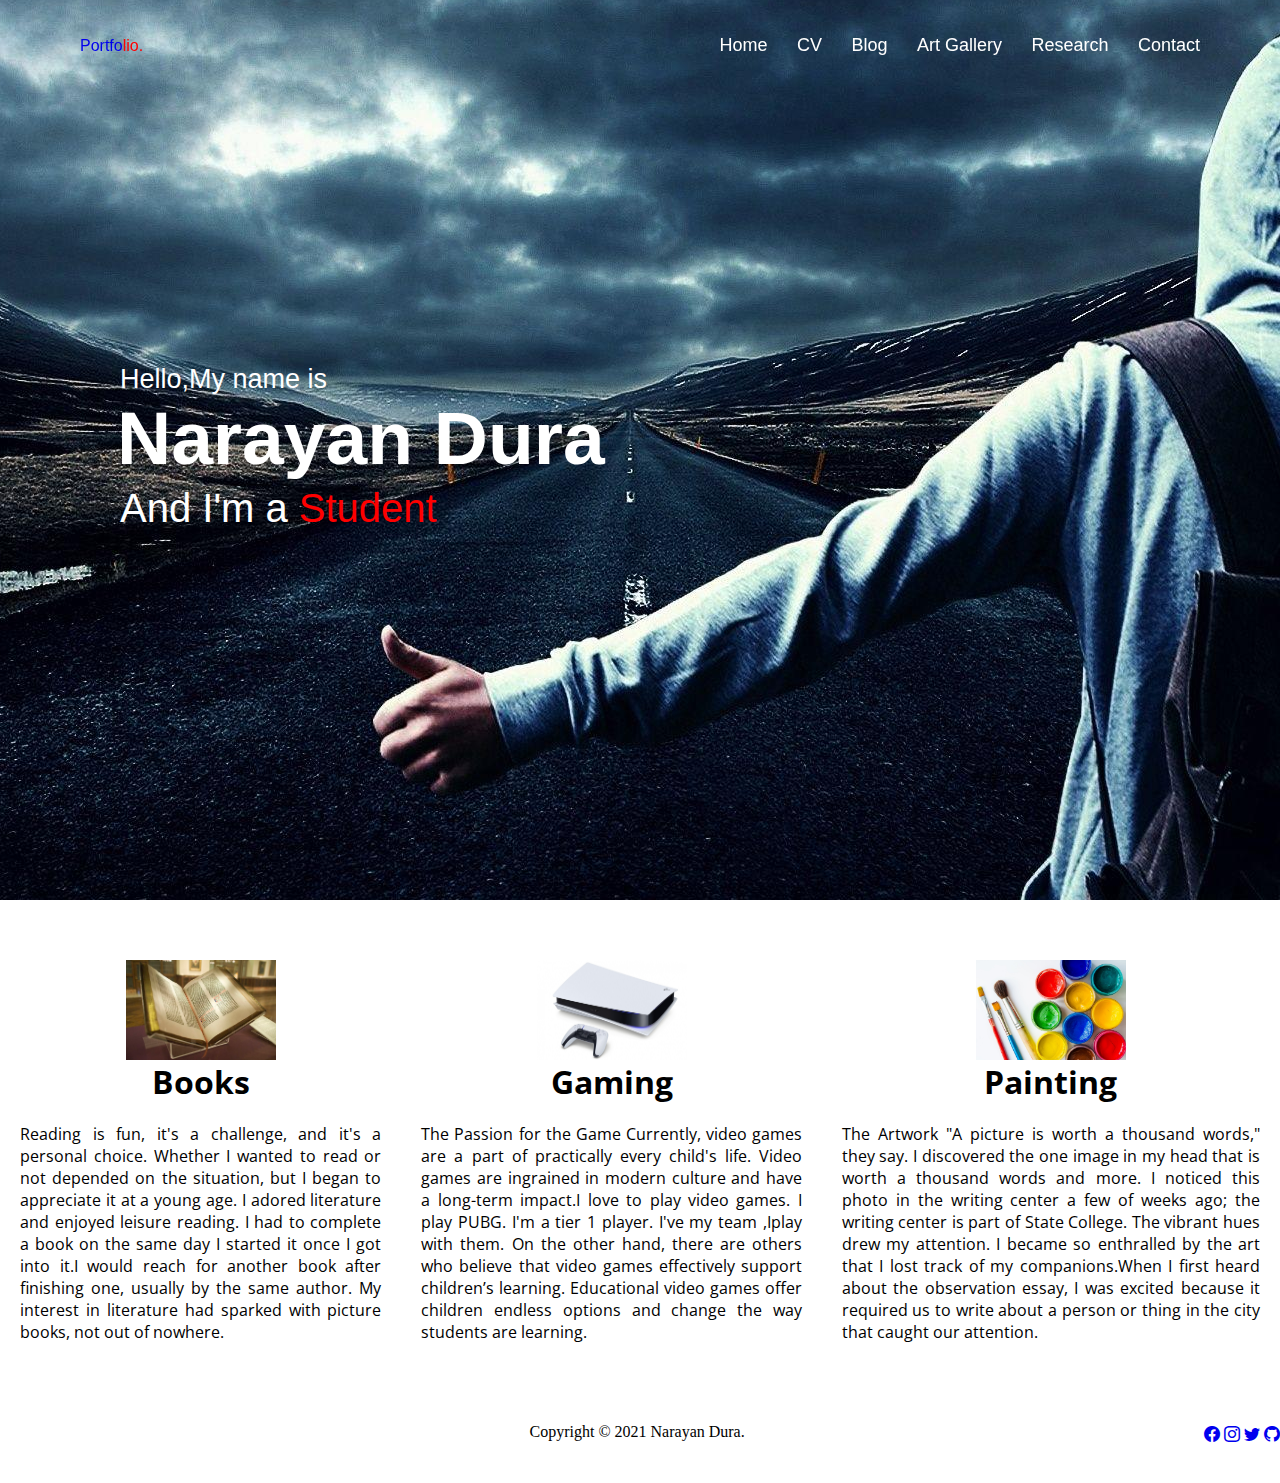
<file: index.html>
<!DOCTYPE html>
<html lang="en">
<head>
	<meat name="author" content="Narayan Dura">
	<meta name="description" content="Home page of the portfolio website.">
	<title>Personal Portfolio website</title>
	<link rel="stylesheet" href="style.css">
	<script type="https://kit.fontaswome.com/a076d05399.js"></script>
	<script src="https://code.jquery.com/jquery-3.5.1.min.js"></script>
	<link rel="preconnect" href="https://fonts.gstatic.com">
	<link href="https://fonts.googleapis.com/css2?family=Odibee+Sans&family=Open+Sans:wght@300&display=swap" rel="stylesheet">
	<link rel="stylesheet" href="https://cdn.jsdelivr.net/npm/bootstrap-icons@1.5.0/font/bootstrap-icons.css">
	</head>
	<body>
		<nav class="navbar">
			<div class="max-width">
				<div class="logo"><a href="#">Portfo<span>lio.</span></a></div>
				<ul class="menu">
					<li><a href="index.html" class="active">Home</a></li>
					<li><a href="CV.html">CV</a></li>
					<li><a href="Blog.html">Blog</a></li>
					<li><a href="Art Gallery.html">Art Gallery</a></li>
					<li><a href="research.html">Research</a></li>
					<li><a href="Contact.html">Contact</a></li>
				</ul>
				
			</div>
		</nav>

<!-- home section start -->

	<section class="home" id="home">
		<div class="max-width">
			<div class="home-content">
				<div class="text-1">Hello,My name is</div>	
				<div class="text-2">Narayan Dura</div>	
				<div class="text-3">And I'm a <span>Student</span></div>
			</div>	
		</div>
	</section>
	<section id="Book">
		<div class="container">
			<div class="box-parent">
				<div class="box-child">
					<img src="img/book.jpg" alt="I love Reading Books" class="book-image">
					<h1>Books</h1>
					<p>Reading is fun, it's a challenge, and it's a personal choice. Whether I wanted to read or not depended on the situation, but I began to appreciate it at a young age. I adored literature and enjoyed leisure reading. I had to complete a book on the same day I started it once I got into it.I would reach for another book after finishing one, usually by the same author. My interest in literature had sparked with picture books, not out of nowhere.</p>
					
				</div>
				<div class="box-child">
					<img src="img/games.jpg" alt="I love to Pplay video games" class="games-image">
					<h1>Gaming</h1>
					<p>The Passion for the Game Currently, video games are a part of practically every child's life. Video games are ingrained in modern culture and have a long-term impact.I love to play video games. I play PUBG. I'm a tier 1 player. I've my team ,Iplay with them. On the other hand, there are others who believe that video games effectively support children’s learning.  Educational video games offer children endless options and change the way students are learning. </p>
					
				</div>
				<div class="box-child">
					<img src="img/paints.jpg" alt="I love painting" class="paints-image">
					<h1>Painting</h1>
					<p>The Artwork "A picture is worth a thousand words," they say. I discovered the one image in my head that is worth a thousand words and more. I noticed this photo in the writing center a few of weeks ago; the writing center is part of State College. The vibrant hues drew my attention. I became so enthralled by the art that I lost track of my companions.When I first heard about the observation essay, I was excited because it required us to write about a person or thing in the city that caught our attention.</p>
					
				</div>
				
			</div>
			
		</div>	
	</section>
	<footer id="footer">
		<div class="container">
			<div class="footer-elements">
				<p>Copyright &copy; 2021 Narayan Dura.</p>
				<ul>
					<li><a href="https://www.facebook.com/"><i class="bi bi-facebook"></i></a></li>
					<li><a href="https://instagram.com"><i class="bi bi-instagram"></i></a></li>
					<li><a href="https://twitter.com"><i class="bi bi-twitter"></i></a></li>
					<li><a href="https://github.com"><i class="bi bi-github"></i></a></li>
				</ul>
			</div>
		</div>
		
	</footer>

	<script src="js/script.js"></script>
	</body>
	</html>
</file>
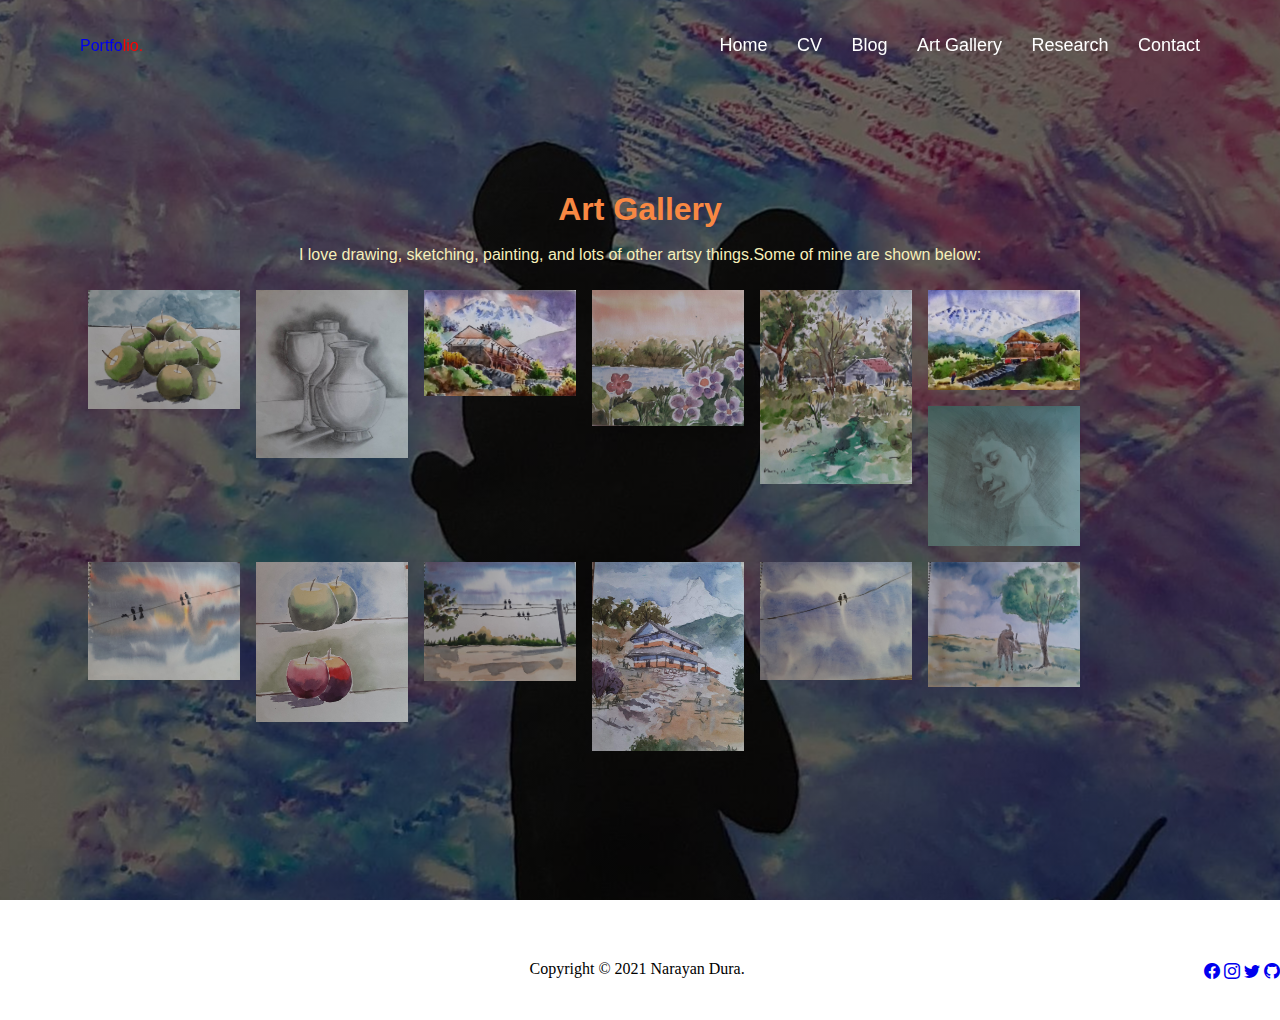
<file: Art Gallery.html>
<!DOCTYPE html>
<html lang="en">
<head>
	<meat name="author" content="Narayan Dura">
	<meta name="description" content="Gallery page of the portfolio website.">
	<title>Gallery Portfolio website</title>
	<link rel="stylesheet" href="Art Gallery.css">
	<script type="https://kit.fontaswome.com/a076d05399.js"></script>
	<script src="https://code.jquery.com/jquery-3.5.1.min.js"></script>
	<link rel="preconnect" href="https://fonts.gstatic.com">
	<link href="https://fonts.googleapis.com/css2?family=Odibee+Sans&family=Open+Sans:wght@300&display=swap" rel="stylesheet">
	<link rel="stylesheet" href="https://cdn.jsdelivr.net/npm/bootstrap-icons@1.5.0/font/bootstrap-icons.css">
	</head>
	<body>
		<nav class="navbar">
			<div class="max-width">
				<div class="logo"><a href="#">Portfo<span>lio.</span></a></div>
				<ul class="menu">
					<li><a href="index.html">Home</a></li>
					<li><a href="CV.html">CV</a></li>
					<li><a href="Blog.html">Blog</a></li>
					<li><a href="Art Gallery.html" class="active">Art Gallery</a></li>
					<li><a href="research.html">Research</a></li>
					<li><a href="Contact.html">Contact</a></li>
				</ul>
				
			</div>
		</nav>

<!-- Gallery section start -->
	<section class="ArtGallery" id="ArtGallery">
		<div class="max-width">
			<div class="ArtGallery-content">
				<h1>Art Gallery</h1>
				<br>
				<p>I love drawing, sketching, painting, and lots of other artsy things.Some of mine are shown below: </p>
				<br>
				<main>

				<div class="box"><img src="img\1.jpg"></div>
				<div class="box"><img src="img\2.jpg"></div>
				<div class="box"><img src="img\3.jpg"></div>
				<div class="box"><img src="img\4.jpg"></div>
				<div class="box"><img src="img\5.jpg"></div>
				<div class="box"><img src="img\6.jpg"></div>
				<div class="box"><img src="img\7.jpg"></div>
				<div class="box"><img src="img\8.jpg"></div>
				<div class="box"><img src="img\9.jpg"></div>
				<div class="box"><img src="img\10.jpg"></div>
				<div class="box"><img src="img\11.jpg"></div>
				<div class="box"><img src="img\12.jpg"></div>
				<div class="box"><img src="img\13.jpg"></div>

				</main>	
		 	</div>
		</div>	
	</section>
	<!--footrr section starts-->
	<footer id="footer">
		<div class="container">
			<div class="footer-elements">
				<p>Copyright &copy; 2021 Narayan Dura.</p>
				<ul>
					<li><a href="https://www.facebook.com/"><i class="bi bi-facebook"></i></a></li>
					<li><a href="https://instagram.com"><i class="bi bi-instagram"></i></a></li>
					<li><a href="https://twitter.com"><i class="bi bi-twitter"></i></a></li>
					<li><a href="https://github.com"><i class="bi bi-github"></i></a></li>
				</ul>
			</div>
		</div>
		
	</footer>

	<script src="js/Art Gallery.js"></script>
	</body>
	</html>
</file>
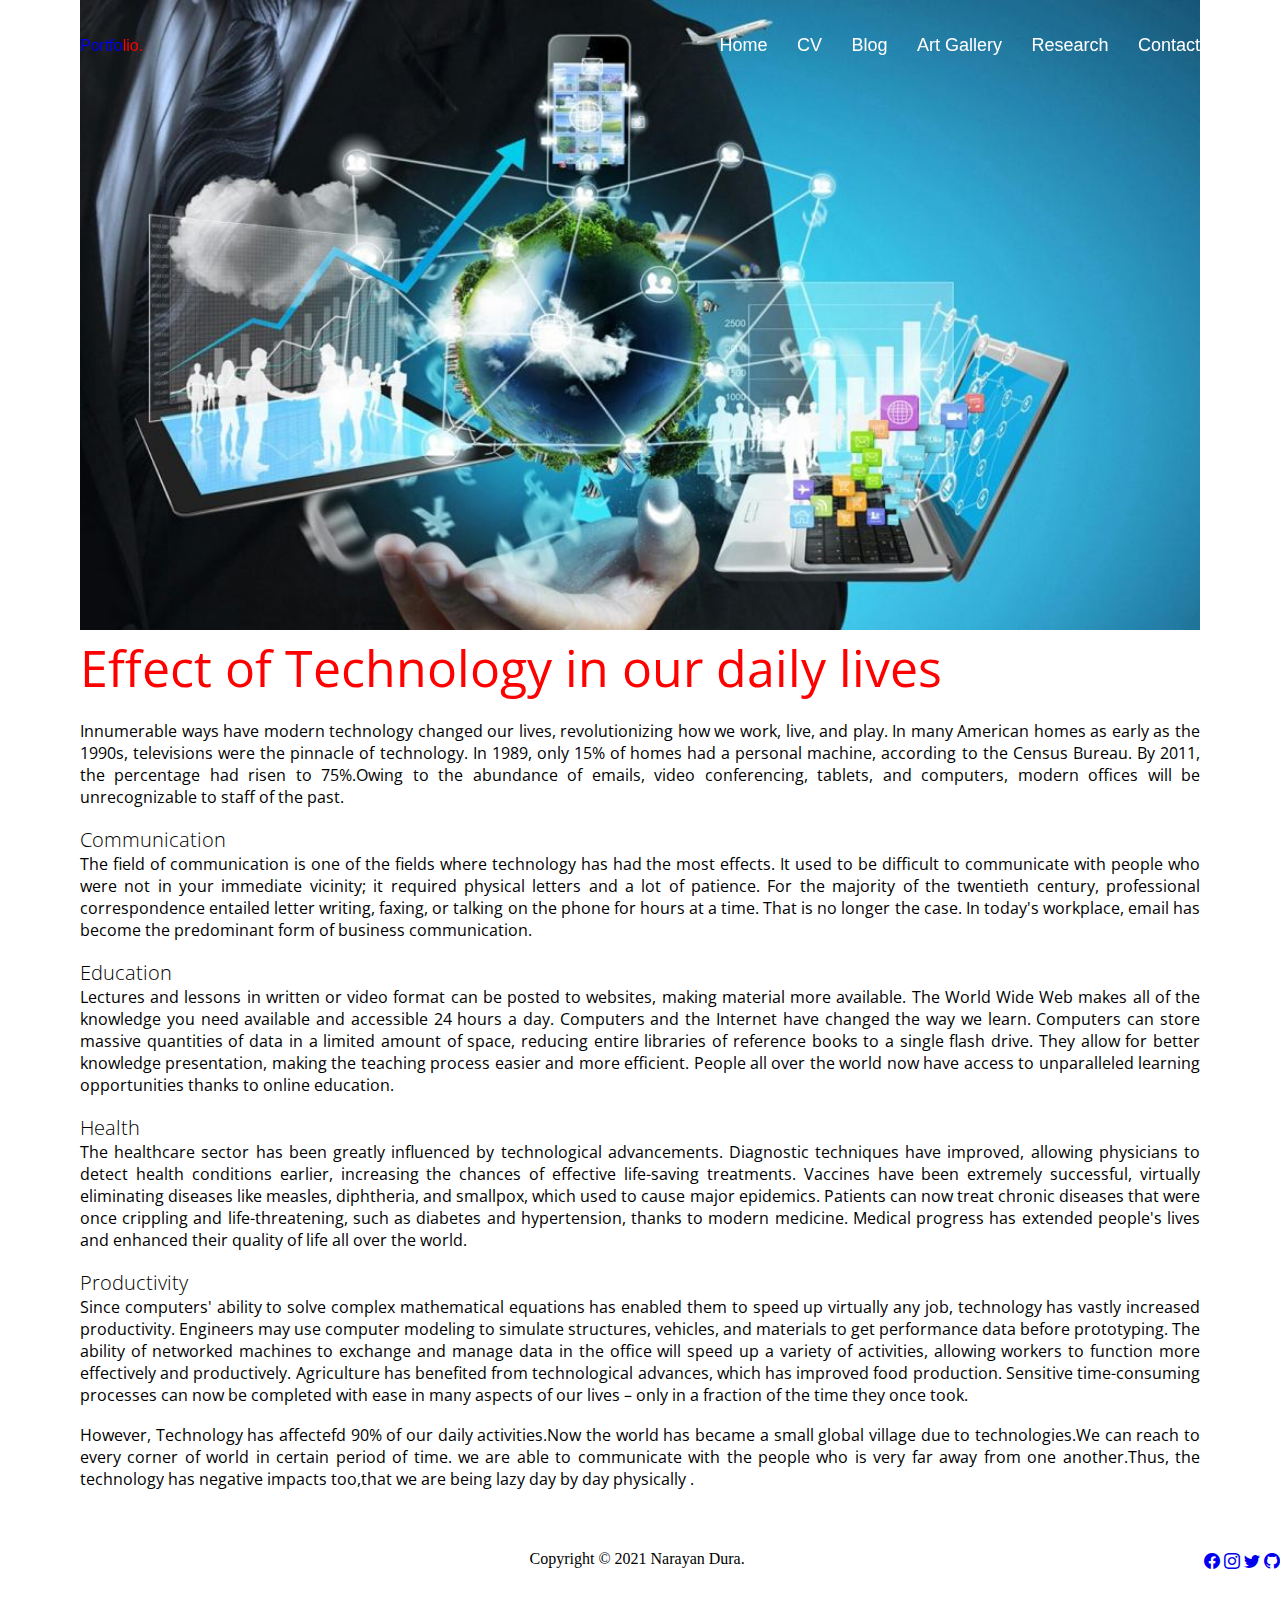
<file: blog.html>
<!DOCTYPE html>
<html lang="en">
<head>
	<meat name="author" content="Narayan Dura">
	<meta name="description" content="Home page of the portfolio website.">
	<title>Personal Portfolio website</title>
	<link rel="stylesheet" href="blog.css">
	<script type="https://kit.fontaswome.com/a076d05399.js"></script>
	<script src="https://code.jquery.com/jquery-3.5.1.min.js"></script>
	<link rel="preconnect" href="https://fonts.gstatic.com">
	<link href="https://fonts.googleapis.com/css2?family=Roboto+Mono:wght@300&display=swap" rel="stylesheet">
	<link href="https://fonts.googleapis.com/css2?family=Odibee+Sans&family=Open+Sans:wght@300&display=swap" rel="stylesheet">
	<link rel="stylesheet" href="https://cdn.jsdelivr.net/npm/bootstrap-icons@1.5.0/font/bootstrap-icons.css">
	</head>
	<body>
		<nav class="navbar">
			<div class="max-width">
				<div class="logo"><a href="#">Portfo<span>lio.</span></a></div>
				<ul class="menu">
					<li><a href="index.html">Home</a></li>
					<li><a href="CV.html">CV</a></li>
					<li><a href="Blog.html" class="active">Blog</a></li>
					<li><a href="Art Gallery.html">Art Gallery</a></li>
					<li><a href="research.html">Research</a></li>
					<li><a href="Contact.html">Contact</a></li>
				</ul>
		</nav>

<!-- home section start -->

	<section class="blog" id="blog">
		<div class="max-width">
			<div class="blog-content">
				<img src="img/t.jpg" size-large width="100%" height="50%">
				<h1>Effect of Technology in our daily lives</h1>
				<br>
				<p>Innumerable ways have modern technology changed our lives, revolutionizing how we work, live, and play. In many American homes as early as the 1990s, televisions were the pinnacle of technology. In 1989, only 15% of homes had a personal machine, according to the Census Bureau. By 2011, the percentage had risen to 75%.Owing to the abundance of emails, video conferencing, tablets, and computers, modern offices will be unrecognizable to staff of the past.</p>
				<br>
				<h4>Communication</h4>
				<p>The field of communication is one of the fields where technology has had the most effects. It used to be difficult to communicate with people who were not in your immediate vicinity; it required physical letters and a lot of patience. For the majority of the twentieth century, professional correspondence entailed letter writing, faxing, or talking on the phone for hours at a time. That is no longer the case. In today's workplace, email has become the predominant form of business communication.</p>
				<br>
				<h4>Education</h4>
				<p>Lectures and lessons in written or video format can be posted to websites, making material more available. The World Wide Web makes all of the knowledge you need available and accessible 24 hours a day. Computers and the Internet have changed the way we learn. Computers can store massive quantities of data in a limited amount of space, reducing entire libraries of reference books to a single flash drive. They allow for better knowledge presentation, making the teaching process easier and more efficient. People all over the world now have access to unparalleled learning opportunities thanks to online education.</p>
				<br>
				<h4>Health</h4>
				<p>The healthcare sector has been greatly influenced by technological advancements. Diagnostic techniques have improved, allowing physicians to detect health conditions earlier, increasing the chances of effective life-saving treatments. Vaccines have been extremely successful, virtually eliminating diseases like measles, diphtheria, and smallpox, which used to cause major epidemics. Patients can now treat chronic diseases that were once crippling and life-threatening, such as diabetes and hypertension, thanks to modern medicine. Medical progress has extended people's lives and enhanced their quality of life all over the world.</p>
				<br>
				<h4>Productivity</h4>
				<p>Since computers' ability to solve complex mathematical equations has enabled them to speed up virtually any job, technology has vastly increased productivity. Engineers may use computer modeling to simulate structures, vehicles, and materials to get performance data before prototyping. The ability of networked machines to exchange and manage data in the office will speed up a variety of activities, allowing workers to function more effectively and productively. Agriculture has benefited from technological advances, which has improved food production. Sensitive time-consuming processes can now be completed with ease in many aspects of our lives – only in a fraction of the time they once took.</p>
				<br>
				<p>However, Technology has affectefd 90% of our daily activities.Now the world has became a small global village due to technologies.We can reach to every corner of world in certain period of time. we are able to communicate with the people who is very far away from one another.Thus, the technology has negative impacts too,that we are being lazy day by day physically .</p>
			</div>	
		</div>
	</section>

<!--footer section -->

	<footer id="footer">
		<div class="container">
			<div class="footer-elements">
				<p>Copyright &copy; 2021 Narayan Dura.</p>
				<ul>
					<li><a href="https://www.facebook.com/"><i class="bi bi-facebook"></i></a></li>
					<li><a href="https://instagram.com"><i class="bi bi-instagram"></i></a></li>
					<li><a href="https://twitter.com"><i class="bi bi-twitter"></i></a></li>
					<li><a href="https://github.com"><i class="bi bi-github"></i></a></li>
				</ul>
			</div>
		</div>
		
	</footer>

	<script src="js/blog.js"></script>
	</body>
	</html>
</file>
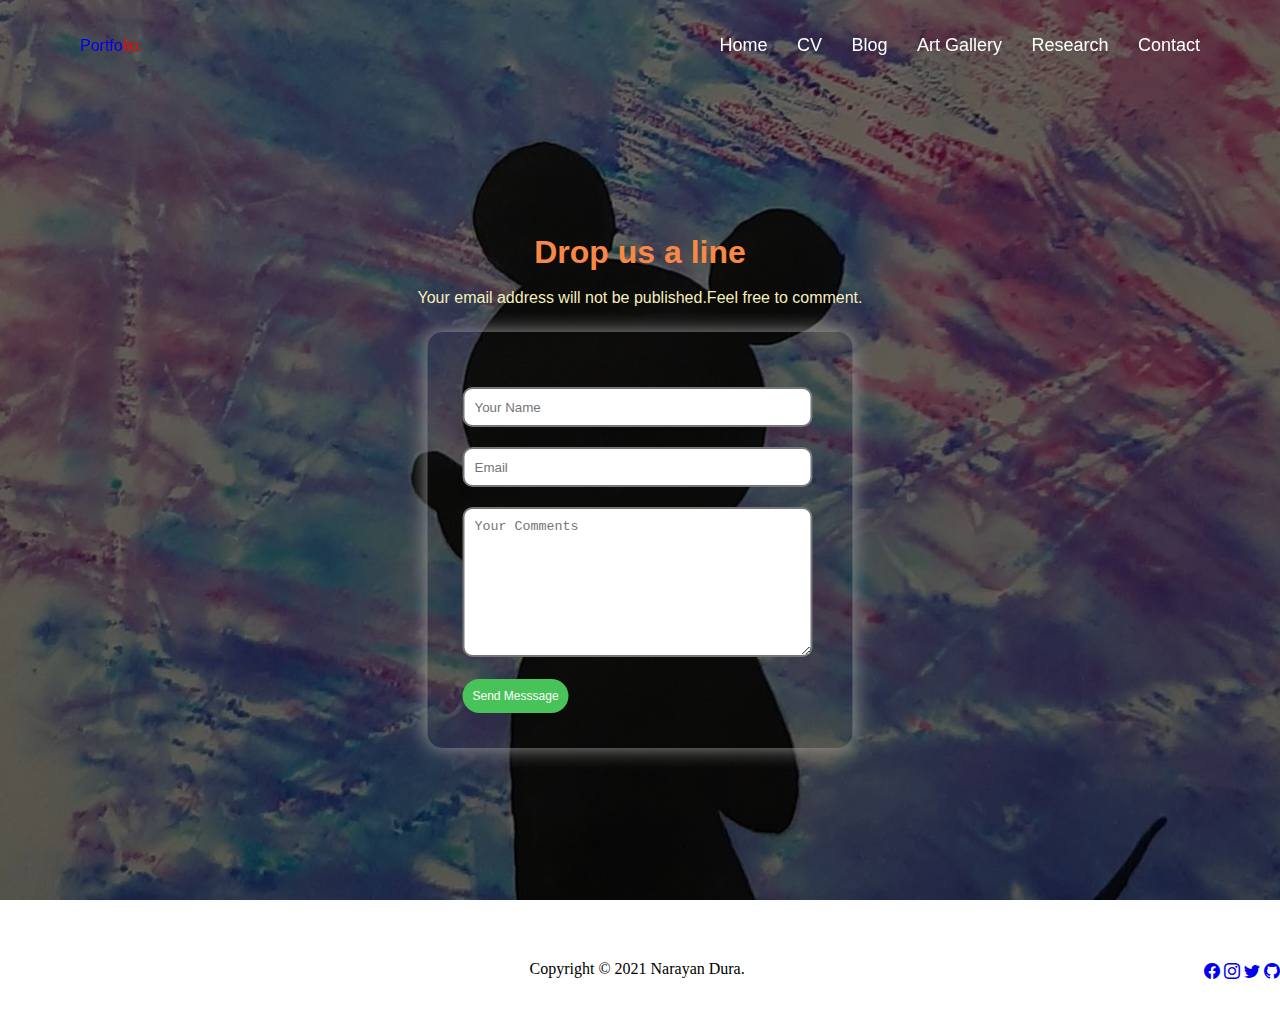
<file: contact.html>
<!DOCTYPE html>
<html lang="en">
<head>
	<meat name="author" content="Narayan Dura">
	<meta name="description" content="Home page of the portfolio website.">
	<title>Contact Portfolio website</title>
	<link rel="stylesheet" href="contact.css">
	<script type="https://kit.fontaswome.com/a076d05399.js"></script>
	<script src="https://code.jquery.com/jquery-3.5.1.min.js"></script>
	<link rel="preconnect" href="https://fonts.gstatic.com">
	<link href="https://fonts.googleapis.com/css2?family=Odibee+Sans&family=Open+Sans:wght@300&display=swap" rel="stylesheet">
	<link rel="stylesheet" href="https://cdn.jsdelivr.net/npm/bootstrap-icons@1.5.0/font/bootstrap-icons.css">
	</head>
	<body>
		<nav class="navbar">
			<div class="max-width">
				<div class="logo"><a href="#">Portfo<span>lio.</span></a></div>
				<ul class="menu">
					<li><a href="index.html">Home</a></li>
					<li><a href="CV.html">CV</a></li>
					<li><a href="Blog.html">Blog</a></li>
					<li><a href="Art Gallery.html">Art Gallery</a></li>
					<li><a href="research.html">Research</a></li>
					<li><a href="Contact.html" class="active">Contact</a></li>
				</ul>
				
			</div>
		</nav>

<!-- home section start -->
	<section class="contact" id="contact">
		<div class="max-width">
				<h1>Drop us a line</h1>
				<br>
				<p>Your email address will not be published.Feel free to comment.</p>
			<div class="contact-box">
				<form>

					<input type="text" class="input-field" placeholder="Your Name">
					<input type="text" class="input-field" placeholder="Email">
					<textarea type="text" class="input-field textarea-field" placeholder="Your Comments"></textarea>
					<button type="button" class="btn">Send Messsage</button>
				
				</form>	
			</div>
		</div>	
	</section>
	<footer id="footer">
		<div class="container">
			<div class="footer-elements">
				<p>Copyright &copy; 2021 Narayan Dura.</p>
				<ul>
					<li><a href="https://www.facebook.com/"><i class="bi bi-facebook"></i></a></li>
					<li><a href="https://instagram.com"><i class="bi bi-instagram"></i></a></li>
					<li><a href="https://twitter.com"><i class="bi bi-twitter"></i></a></li>
					<li><a href="https://github.com"><i class="bi bi-github"></i></a></li>
				</ul>
			</div>
		</div>
		
	</footer>

	<script src="js/contact.js"></script>
	</body>
	</html>
</file>
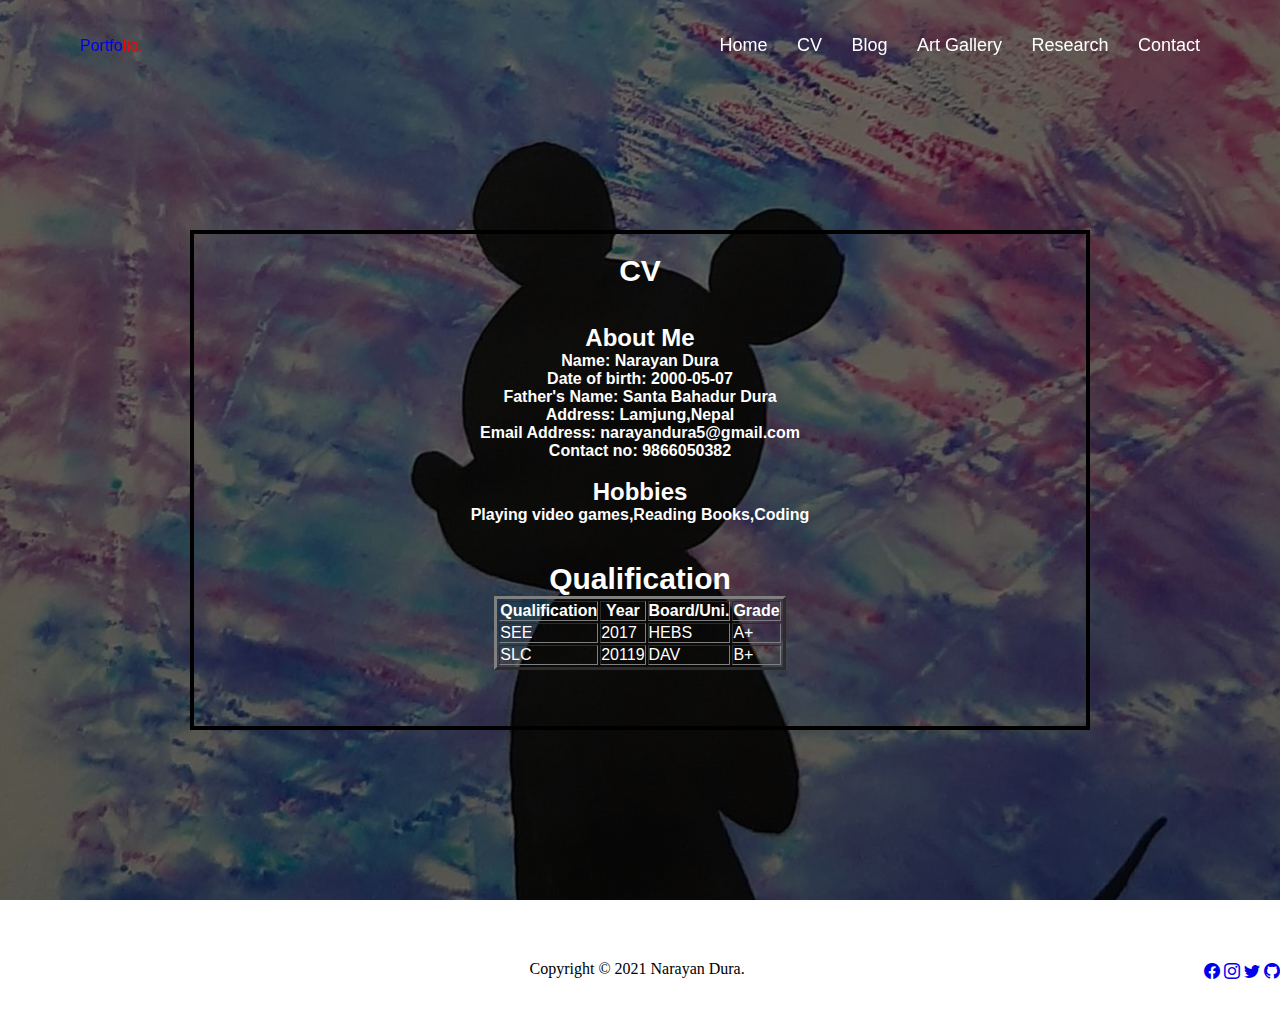
<file: CV.html>
<!DOCTYPE html>
<html lang="en">
<head>
	<meat name="author" content="Narayan Dura">
	<meta name="description" content="CV page of the portfolio website.">
	<title>Portfolio CV</title>
	<link rel="stylesheet" href="CV.css">
	<script type="https://kit.fontaswome.com/a076d05399.js"></script>
	<script src="https://code.jquery.com/jquery-3.5.1.min.js"></script>
	<link rel="preconnect" href="https://fonts.gstatic.com">
	<link href="https://fonts.googleapis.com/css2?family=Odibee+Sans&family=Open+Sans:wght@300&display=swap" rel="stylesheet">
	<link rel="stylesheet" href="https://cdn.jsdelivr.net/npm/bootstrap-icons@1.5.0/font/bootstrap-icons.css">
	</head>
	<body>
		<nav class="navbar">
			<div class="max-width">
				<div class="logo"><a href="#">Portfo<span>lio.</span></a></div>
				<ul class="menu">
					<li><a href="index.html">Home</a></li>
					<li><a href="CV.html" class="active">CV</a></li>
					<li><a href="Blog.html">Blog</a></li>
					<li><a href="Art Gallery.html">Art Gallery</a></li>
					<li><a href="research.html">Research</a></li>
					<li><a href="Contact.html">Contact</a></li>
				</ul>
			</div>
		</nav>

<!-- CV section start -->

<section class="CV" id="CV">
	<div class="max-width">
		<div class="CV-content"></div>
		<div class="container">
			<div class="CV-container">
				<h1>CV</h1>
				<br>
				<br>
				<center><h2>About Me</h2>
				<h4>Name: Narayan Dura</h4>
				<h4>Date of birth: 2000-05-07</h4>
				<h4>Father's Name: Santa Bahadur Dura</h4>
				<h4>Address: Lamjung,Nepal</h4>
				<h4>Email Address: narayandura5@gmail.com</h4>
				<h4>Contact no: 9866050382</h4>
				<br>
				<center><h2>Hobbies</h2>
				<h4>Playing video games,Reading Books,Coding</h4>
				<br>
				<h1>Qualification</h1>
				<center><table border="+3">
					<th>Qualification</th>
					<th>Year</th>
					<th>Board/Uni.</th>
					<th>Grade</th>
				<tr>
					<td>SEE</td>
					<td>2017</td>
					<td>HEBS</td>
					<td>A+</td>
				</tr>
				<tr>
					<td>SLC</td>
					<td>20119</td>
					<TD>DAV</TD>
					<td>B+</td>
				</tr>
			</table>
			</div>
		</div>
	
	</div>
</section>

	<!--footer section start-->

	<footer id="footer">
		<div class="container">
			<div class="footer-elements">
				<p>Copyright &copy; 2021 Narayan Dura.</p>
				<ul>
					<li><a href="https://www.facebook.com/"><i class="bi bi-facebook"></i></a></li>
					<li><a href="https://instagram.com"><i class="bi bi-instagram"></i></a></li>
					<li><a href="https://twitter.com"><i class="bi bi-twitter"></i></a></li>
					<li><a href="https://github.com"><i class="bi bi-github"></i></a></li>
				</ul>
			</div>
		</div>
		
	</footer>

	<script src="js/CV.js"></script>
	</body>
	</html>
</file>
<file: style.css>
*{
	margin:0;
	padding:0;
	box-sizing: border-box;
	text-decoration: none;
}
.max-width{
	max-width: 1300px;
	padding: 0 80px;
	margin: auto;
}
/* navbar styling */
.navbar{
	position: fixed;
	width: 100%;
	padding: 35px 0;
	font-family:'Ubuntu', sans-serif;
	transition: all 0.3s ease;
}
.navbar.sticky{
	padding:15px 0;
	background:red;
}
.navbar .max-width{
	display: flex;
	align-items: center;
	justify-content: space-between;
}
.navbar.logo a{
	font-size: 15px;
	font-weight: 600;
}
.navbar .logo a span{
	color: red;
}
.navbar.sticky .logo a span{
	color:#fff;
	transition: all 0.3s ease;

}
.navbar .menu li {
	list-style: none;
	display: inline-block;
}
.navbar .menu li a{
	color: #fff;
	font-size: 18px;
	font-weight: 500;
	margin-left: 25px;
	transition: color 0.3s ease;
}
.navbar .menu li a:hover{
	color: red;
}
/* home section styling */
.home{
	display: flex;
	background: url("img/BPhoto.jpg") no-repeat center;
	height: 100vh;
	color: #fff;
	min-height: 500px;
	font-family: 'Ubuntu', sans-serif;
}
.home .max-width{
	margin: auto 0 auto 40px;
}
.home .home-content .text-1{
	font-size:27px;
}

.home .home-content .text-2{
	font-size:75px;
	font-weight: 600;
	margin-left: -3px;
}
.home .home-content .text-3{
	font-size:40px;
	margin: 5px 0;
}
.home .home-content .text-3 span{
	color: red;
	font-weight: 500;
}
.box-parent{
	display: flex;
	margin-top: 40px;
	margin-bottom: 40px;
	font-family: 'Odibee Sans', cursive;
	font-family: 'Open Sans', sans-serif;
}
.box-child{
	padding:20px;
}
.box-child h1{
	text-align: center;
}
.box-child p{
	margin-top: 20px;
	text-align: justify;
}
.book-image{
	display: block;
	margin: auto;
	width: 150px;
	height: 100px;
}
.games-image{
	display: block;
	margin: auto;
	width: 150px;
	height: 100px;
}
.paints-image{
	display: block;
	margin: auto;
	width: 150px;
	height: 100px;
}
/*footer part */
#footer{
	height: 60px;
}
.footer-elements{
	position: relative;
}
.footer-elements p{
width:216px;
margin:auto;
margin-top: 60px;

}
.footer-elements ul{
	position: absolute;
	list-style-type: none;
	right:0px;
	top:3px;
}
.footer-elements li{
	display:inline;
}
.footer-elements{
	color: black;
	padding-right:5px;
}
</file>
<file: Art Gallery.css>
*{
	margin:0;
	padding:0;
	box-sizing: border-box;
	text-decoration: none;
}
.max-width{
	max-width: 1300px;
	padding: 0 80px;
	margin: auto;
}
/* navbar styling */
.navbar{
	position: fixed;
	width: 100%;
	padding: 35px 0;
	font-family:'Ubuntu', sans-serif;
	transition: all 0.3s ease;
}
.navbar.sticky{
	padding:15px 0;
	background:red;
}
.navbar .max-width{
	display: flex;
	align-items: center;
	justify-content: space-between;
}
.navbar.logo a{
	font-size: 30px;
	font-weight: 600;
}
.navbar .logo a span{
	color: red;
}
.navbar.sticky .logo a span{
	color:#fff;
	transition: all 0.3s ease;

}
.navbar .menu li {
	list-style: none;
	display: inline-block;
}
.navbar .menu li a{
	color: #fff;
	font-size: 18px;
	font-weight: 500;
	margin-left: 25px;
	transition: color 0.3s ease;
}
.navbar .menu li a:hover{
	color: red;
}
#navbar a.active{
	color:green;
	font-weight: bold;
}

/* home section styling */
.ArtGallery{
	display: flex;
	background:linear-gradient(rgba(0,0,0,0.5),rgba(0,0,0,0.5)),url("img/banner.jpg") no-repeat center;
	height: 100vh;
	color: #fff;
	min-height: 500px;
	font-family: 'Ubuntu', sans-serif;
}
.ArtGallery h1{
	color:#F88843;
	text-align: center;
	margin-top: 50px;
}
.ArtGallery p{
	color: #F6EFBA;
	text-align: center;
}
.ArtGallery .box img{
	float:left;
	width: 15%;
	padding: 8px;
	padding-left: 8px;
}
img:hover{
	transform: scale(2,2);
	transition: .3s transform;
}
/*footer part */
#footer{
	height: 60px;
}
.footer-elements{
	position: relative;
}
.footer-elements p{
width:216px;
margin:auto;
margin-top: 60px;

}
.footer-elements ul{
	position: absolute;
	list-style-type: none;
	right:0px;
	top:3px;
}
.footer-elements li{
	display:inline;
}
.footer-elements{
	color: black;
	padding-right:5px;
}
</file>
<file: blog.css>
*{
	margin:0;
	padding:0;
	box-sizing: border-box;
	text-decoration: none;
}
.max-width{
	max-width: 1300px;
	padding: 0 80px;
	margin: auto;
}
/* navbar styling */
.navbar{
	position: fixed;
	width: 100%;
	padding: 35px 0;
	font-family:'Ubuntu', sans-serif;
	transition: all 0.3s ease;
}
.navbar.sticky{
	padding:15px 0;
	background:red;
}
.navbar .max-width{
	display: flex;
	align-items: center;
	justify-content: space-between;
}
.navbar.logo a{
	font-size: 15px;
	font-weight: 600;
}
.navbar .logo a span{
	color: red;
}
.navbar.sticky .logo a span{
	color:#fff;
	transition: all 0.3s ease;

}
.navbar .menu li {
	list-style: none;
	display: inline-block;
}
.navbar .menu li a{
	color: #fff;
	font-size: 18px;
	font-weight: 500;
	margin-left: 25px;
	transition: color 0.3s ease;
}
.navbar .menu li a:hover{
	color: red;
}
/* blog section styling */
.blog .blog-content h1{
	color:red;
	font-size: 50px;
	font-weight: 400;
	font-family: 'Open sans',sans-serif;
}
.blog .blog-content h4{
	font-size: 20px;
	font-weight: 100;
	font-family: 'Open sans',sans-serif;
}
.blog .blog-content p{
	text-align: justify;
	font-family: 'Open sans',sans-serif;
} 
/*footer part */
#footer{
	height: 60px;
}
.footer-elements{
	position: relative;
}
.footer-elements p{
width:216px;
margin:auto;
margin-top: 60px;

}
.footer-elements ul{
	position: absolute;
	list-style-type: none;
	right:0px;
	top:3px;
}
.footer-elements li{
	display:inline;
}
.footer-elements{
	color: black;
	padding-right:5px;
}
</file>
<file: contact.css>
*{
	margin:0;
	padding:0;
	box-sizing: border-box;
	text-decoration: none;
}
.max-width{
	max-width: 1300px;
	padding: 0 80px;
	margin: auto;
}
/* navbar styling */

.navbar{
	position: fixed;
	width: 100%;
	padding: 35px 0;
	font-family:'Ubuntu', sans-serif;
	transition: all 0.3s ease;
}
.navbar.sticky{
	padding:15px 0;
	background:red;
}
.navbar .max-width{
	display: flex;
	align-items: center;
	justify-content: space-between;
}
.navbar.logo a{
	font-size: 30px;
	font-weight: 600;
}
.navbar .logo a span{
	color: red;
}
.navbar.sticky .logo a span{
	color:#fff;
	transition: all 0.3s ease;

}
.navbar .menu li {
	list-style: none;
	display: inline-block;
}
.navbar .menu li a{
	color: #fff;
	font-size: 18px;
	font-weight: 500;
	margin-left: 25px;
	transition: color 0.3s ease;
}
.navbar .menu li a:hover{
	color: red;
}
#navbar a.active{
	color:green;
	font-weight: bold;
}

/* home section styling */

.contact{
	display: flex;
	background:linear-gradient(rgba(0,0,0,0.5),rgba(0,0,0,0.5)),url("img/banner.jpg") no-repeat center;
	height: 100vh;
	color: #fff;
	min-height: 500px;
	font-family: 'Ubuntu', sans-serif;
}
.contact h1{
	color:#F88843;
	text-align: center;
	margin-top:20px;
}
.contact p{
	color: #F6EFBA;
	text-align: center;
	margin-bottom: 85%;
}

.contact-box{
	border-radius:15px;
	width:425px;
	box-shadow:0 0 20px 0 #999;
	top:60%;
	left:50%;
	transform:translate(-50%,-50%);
	position:absolute; 
}
.contact-box form{
	margin:35px;
	border-radius: 2px;
}
.input-field{
	width: 350px;
	height: 40px;
	margin-top: 20px;
	padding-left: 10px;
	padding-right: 10px;
	border:2px solid #777;
	border-radius: 10px;
	outline: none;
}
.textarea-field{
	height:150px;
	padding-top: 10px;
}
.btn{
	border-radius: 20px;
	color:#fff;
	margin-top: 18px;
	padding: 10px;
	background-color:#47c35a;
	font-size: 12px;
	border:none;
	cursor:pointer;
}

/*footer part */

#footer{
	height: 60px;
}
.footer-elements{
	position: relative;
}
.footer-elements p{
width:216px;
margin:auto;
margin-top: 60px;

}
.footer-elements ul{
	position: absolute;
	list-style-type: none;
	right:0px;
	top:3px;
}
.footer-elements li{
	display:inline;
}
.footer-elements{
	color: black;
	padding-right:5px;
}
</file>
<file: CV.css>
*{
	margin:0;
	padding:0;
	box-sizing: border-box;
	text-decoration: none;
}
.max-width{
	max-width: 1300px;
	padding: 0 80px;
	margin: auto;
}
/* navbar styling */
.navbar{
	position: fixed;
	width: 100%;
	padding: 35px 0;
	font-family:'Ubuntu', sans-serif;
	transition: all 0.3s ease;
}
.navbar.sticky{
	padding:15px 0;
	background:red;
}
.navbar .max-width{
	display: flex;
	align-items: center;
	justify-content: space-between;
}
.navbar.logo a{
	font-size: 15px;
	font-weight: 600;
}
.navbar .logo a span{
	color: red;
}
.navbar.sticky .logo a span{
	color:#fff;
	transition: all 0.3s ease;

}
.navbar .menu li {
	list-style: none;
	display: inline-block;
}
.navbar .menu li a{
	color: #fff;
	font-size: 18px;
	font-weight: 500;
	margin-left: 25px;
	transition: color 0.3s ease;
}
.navbar .menu li a:hover{
	color: red;
}
#navbar a.active{
	color:red;
	font-weight: bold;
}

/* CV section styling */
#CV{
	display: flex;
	background:linear-gradient(rgba(0,0,0,0.5),rgba(0,0,0,0.5)),url("img/banner.jpg") no-repeat center;
	height: 100vh;
	color: #fff;
	min-height: 500px;
	font-family: 'Ubuntu', sans-serif;
}
.CV-container{
	border:4px solid black;
	height: 500px;
	width: 900px;
	margin-top: 60px;
}
.CV-container h1{
	text-align: center;
	margin-top: 20px;
	font-size: 30px;
}
.CV-container h4{
	text-align: center;
}
/* CV footer styling */
#footer{
	height: 60px;
}
.footer-elements{
	position: relative;
}
.footer-elements p{
width:216px;
margin:auto;
margin-top: 60px;

}
.footer-elements ul{
	position: absolute;
	list-style-type: none;
	right:0px;
	top:3px;
}
.footer-elements li{
	display:inline;
}
.footer-elements{
	color: black;
	padding-right:5px;
}
</file>
